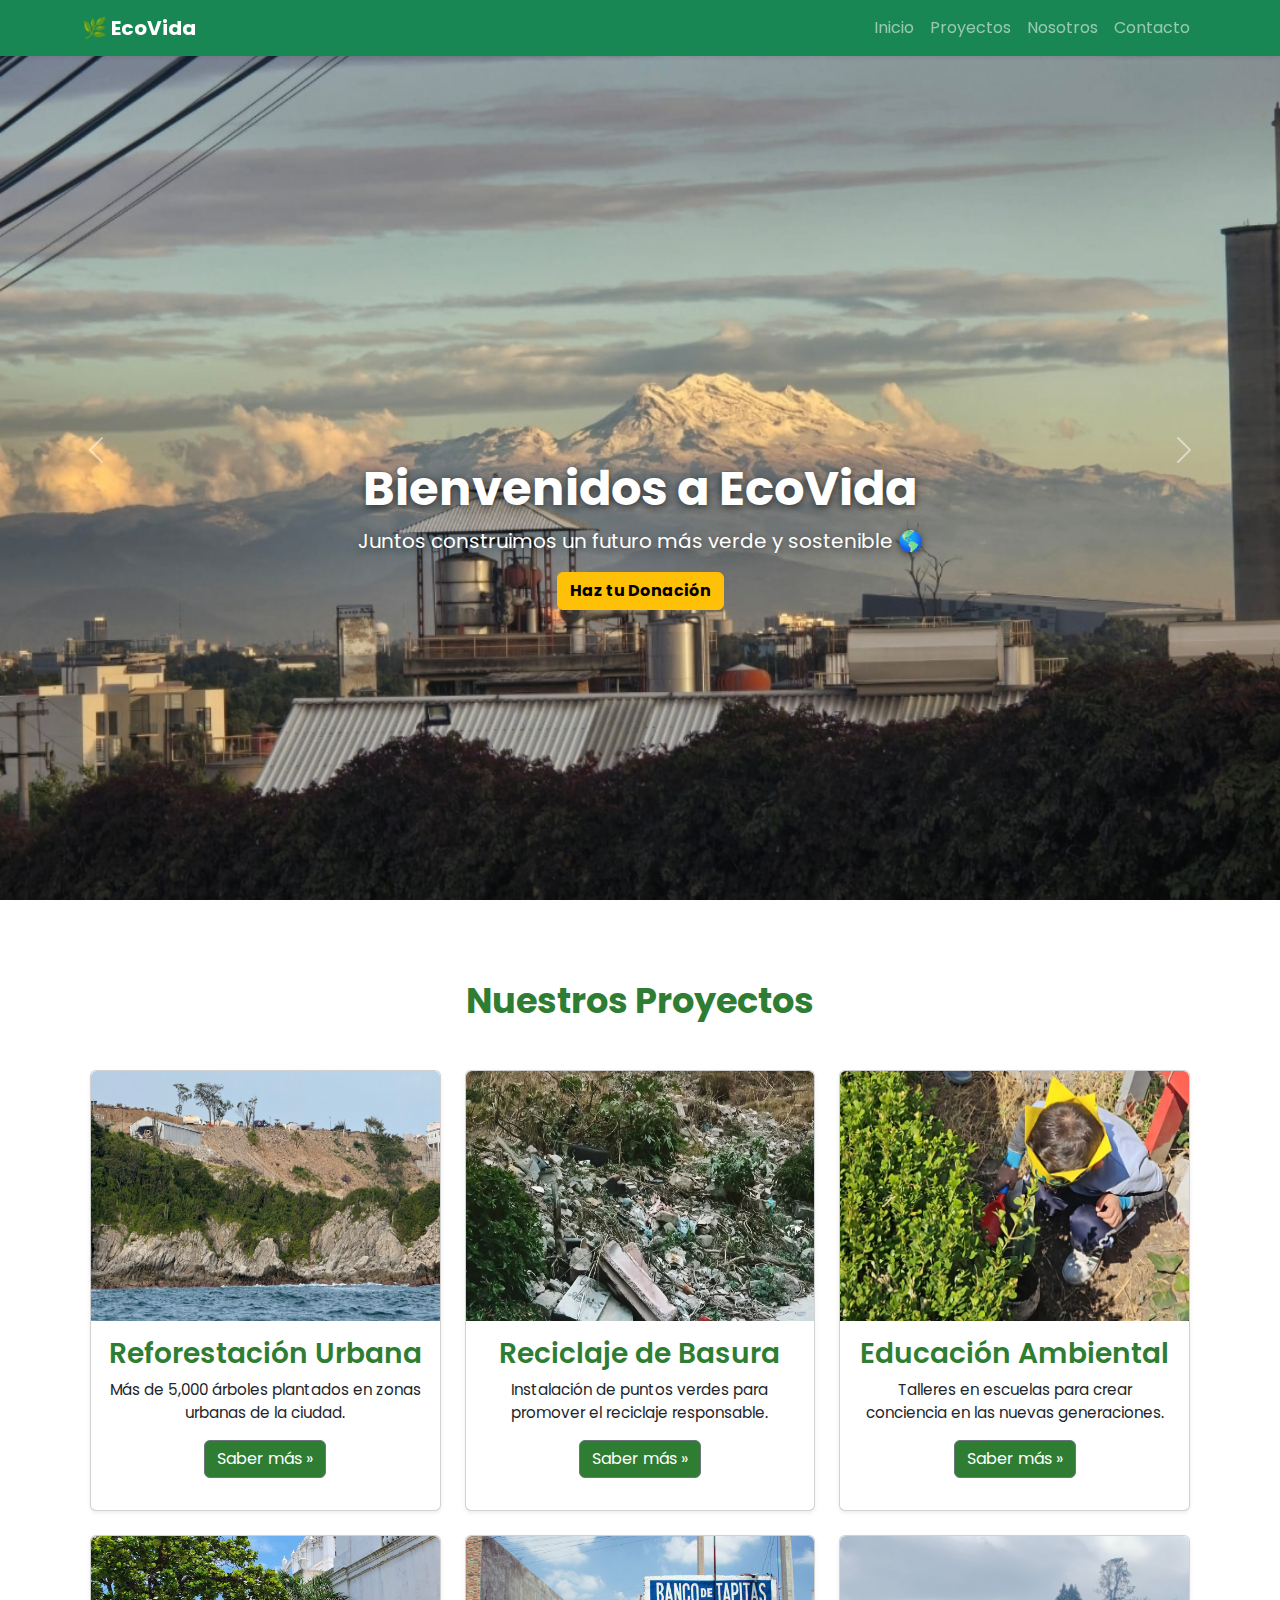
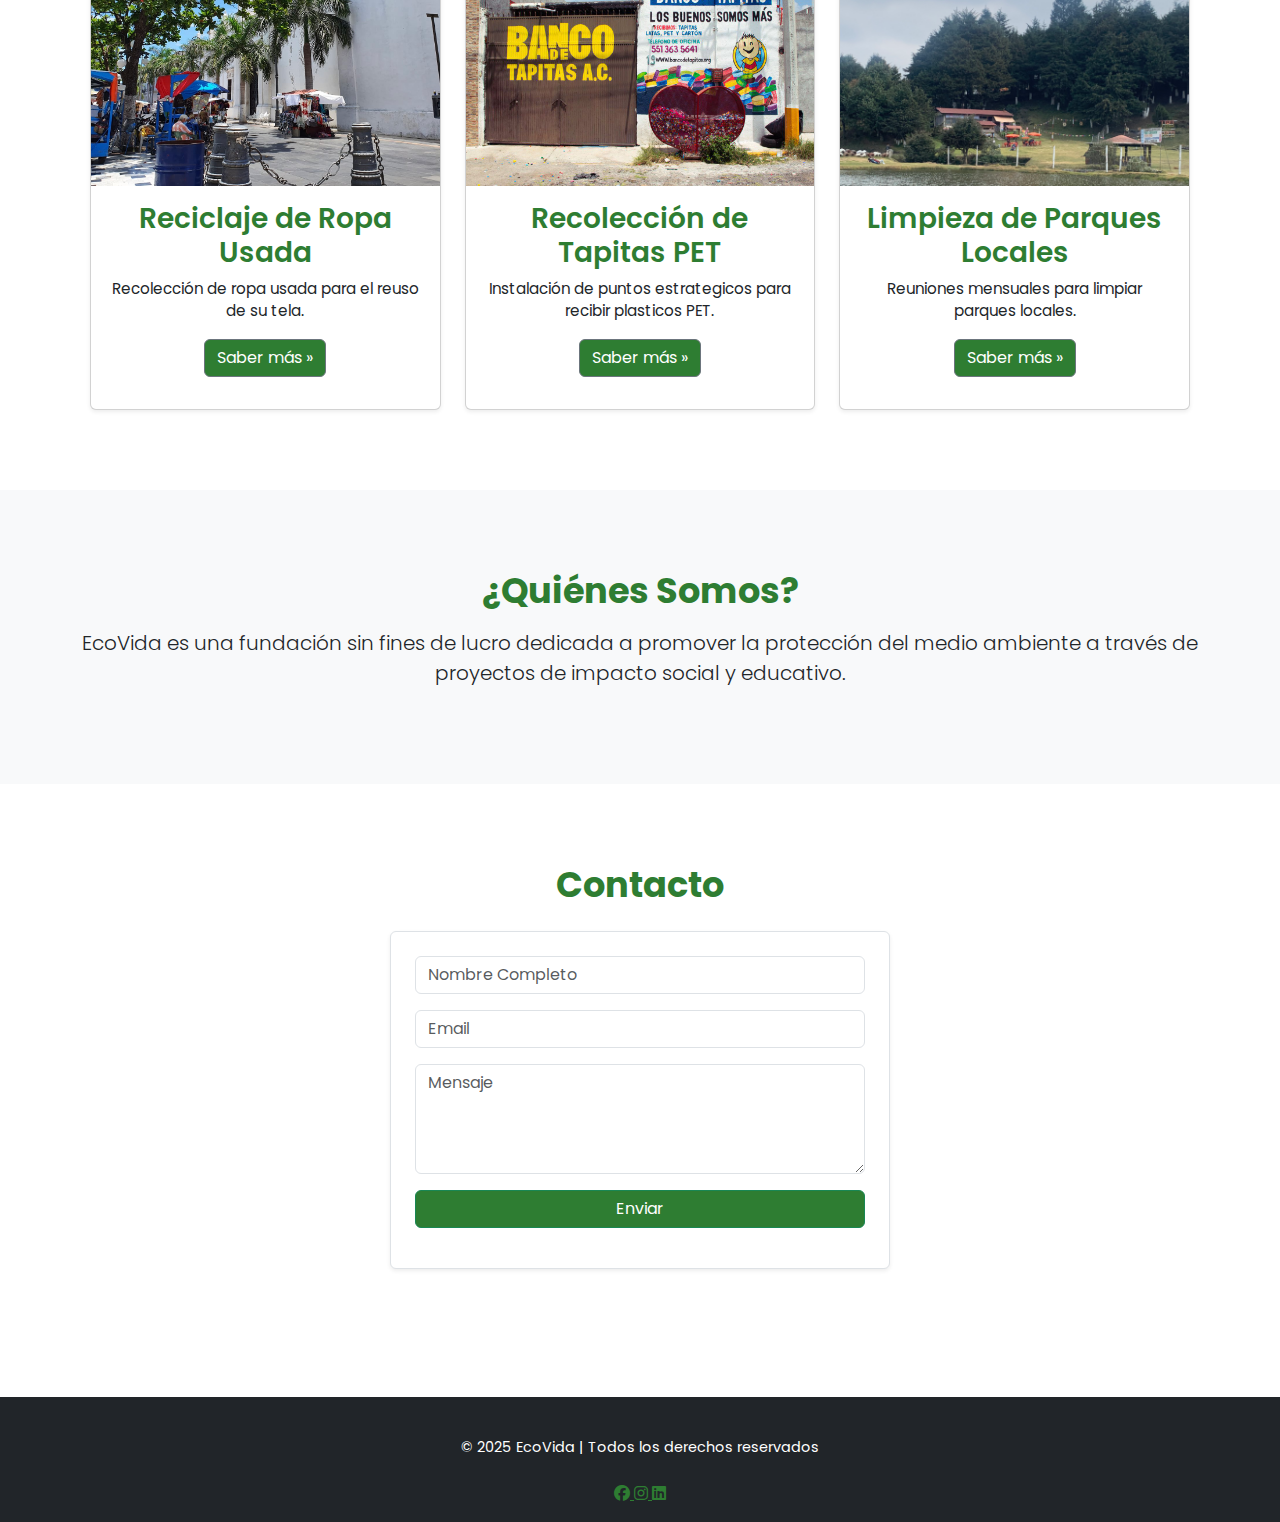
<file: index.html>
<!DOCTYPE html>
<html lang="es">
<head>
  <meta charset="UTF-8"/>
  <meta name="viewport" content="width=device-width, initial-scale=1.0"/>
  <title>EcoVida - Fundación Ambiental</title>
  <link href="https://cdn.jsdelivr.net/npm/bootstrap@5.3.3/dist/css/bootstrap.min.css" rel="stylesheet">
  <link href="https://fonts.googleapis.com/css2?family=Poppins:wght@400;600;700&display=swap" rel="stylesheet">
  <link rel="stylesheet" href="https://cdnjs.cloudflare.com/ajax/libs/font-awesome/6.4.2/css/all.min.css">
  <link rel="icon" href="img/favicon.ico">
  <link rel="stylesheet" href="CSS/styles.css"/>
</head>

<body>
  <nav class="navbar navbar-expand-lg navbar-dark bg-success shadow-sm fixed-top" id="navbar">
    <div class="container">
      <a class="navbar-brand fw-bold" href="#">🌿 EcoVida</a>
      <button class="navbar-toggler" type="button" data-bs-toggle="collapse" data-bs-target="#navbarNav" aria-controls="navbarNav" aria-expanded="false" aria-label="Toggle navigation">
        <span class="navbar-toggler-icon"></span>
      </button>
      
      <div class="collapse navbar-collapse justify-content-end">
        <ul class="navbar-nav">
          <li class="nav-item"><a class="nav-link" href="#inicio">Inicio</a></li>
          <li class="nav-item"><a class="nav-link" href="#proyectos">Proyectos</a></li>
          <li class="nav-item"><a class="nav-link" href="#nosotros">Nosotros</a></li>
          <li class="nav-item"><a class="nav-link" href="#contacto">Contacto</a></li>
        </ul>
      </div>
    </div>
  </nav>

  <section id="inicio" class="hero">
    <div id="heroCarousel" class="carousel slide carousel-fade" data-bs-ride="carousel">
      <div class="carousel-inner">
        <div class="carousel-item active">
          <img src="IMG/Carrusel1.jpg" width="100%">
          <div class="carousel-caption d-flex flex-column justify-content-center align-items-center">
            <h1>Bienvenidos a EcoVida</h1>
            <p>Juntos construimos un futuro más verde y sostenible 🌎</p>
            <button id="btn-donar" class="btn btn-warning fw-bold">Haz tu Donación</button>
          </div>
        </div>
        <div class="carousel-item">
          <img src="IMG/Carrusel2.jpg" width="100%">
          <div class="carousel-caption d-flex flex-column justify-content-center align-items-center">
            <h1>Protegemos la Naturaleza</h1>
            <p>Proyectos de reforestación, educación y reciclaje</p>
          </div>
        </div>
        <div class="carousel-item">
          <img src="IMG/Carrusel3.jpg" width="100%">
          <div class="carousel-caption d-flex flex-column justify-content-center align-items-center">
            <h1>Únete a la misión</h1>
            <p>Haz la diferencia con pequeñas acciones</p>
          </div>
        </div>
      </div>
      <button class="carousel-control-prev" type="button" data-bs-target="#heroCarousel" data-bs-slide="prev">
        <span class="carousel-control-prev-icon"></span>
      </button>
      <button class="carousel-control-next" type="button" data-bs-target="#heroCarousel" data-bs-slide="next">
        <span class="carousel-control-next-icon"></span>
      </button>
    </div>
  </section>

  <section id="proyectos" class="section container">
    <h2 class="mb-5">Nuestros Proyectos</h2>
    <div class="row g-4">
      <div class="col-md-4">
        <div class="card shadow-sm h-100">
          <img src="IMG/Project1.jpg" class="card-img-top rounded-top" alt="Proyecto de reforestación" width="400" height="250">
          <div class="card-body">
            <h3 class="card-title">Reforestación Urbana</h3>
            <p class="card-text">Más de 5,000 árboles plantados en zonas urbanas de la ciudad.</p>
            <p><a class="btn btn-secondary" href="https://docs.google.com/forms/d/e/1FAIpQLScXxDOiri9vAlZu1pZffC074Tcoe62uFzsVB46EtMU2309Vjg/viewform?usp=header" id="btn1">Saber más &raquo;</a></p>
          </div>
        </div>
      </div>
      <div class="col-md-4">
        <div class="card shadow-sm h-100">
          <img src="IMG/Project2.jpg" class="card-img-top rounded-top" alt="Proyecto de reciclaje" width="400" height="250">
          <div class="card-body">
            <h3 class="card-title">Reciclaje de Basura</h3>
            <p class="card-text">Instalación de puntos verdes para promover el reciclaje responsable.</p>
            <p><a class="btn btn-secondary" href="https://forms.gle/XDNg41fytqkjFmZy7" id="btn1">Saber más &raquo;</a></p>
          </div>
        </div>
      </div>
      <div class="col-md-4">
        <div class="card shadow-sm h-100">
          <img src="IMG/Project3.jpg" class="card-img-top rounded-top" alt="Proyecto de educación ambiental" width="400" height="250">
          <div class="card-body">
            <h3 class="card-title">Educación Ambiental</h3>
            <p class="card-text">Talleres en escuelas para crear conciencia en las nuevas generaciones.</p>
            <p><a class="btn btn-secondary" href="https://docs.google.com/forms/d/e/1FAIpQLSenZ8aZwxn-eTTCZj2kdI2PERoHqzjupUBSPA8bBHEtDiijNw/viewform" id="btn1">Saber más &raquo;</a></p>
          </div>
        </div>
      </div>
      <div class="col-md-4">
        <div class="card shadow-sm h-100">
          <img src="IMG/Project4.jpg" class="card-img-top rounded-top" alt="Proyecto de reciclaje de ropa" width="400" height="250">
          <div class="card-body">
            <h3 class="card-title">Reciclaje de Ropa Usada</h3>
            <p class="card-text">Recolección de ropa usada para el reuso de su tela.</p>
            <p><a class="btn btn-secondary" href="https://docs.google.com/forms/d/e/1FAIpQLSd_nxwWf6nxUBISfArRolAO1yo0ba4V-UV7F-LvXkqV9J5WSw/viewform" id="btn1">Saber más &raquo;</a></p>
          </div>
        </div>
      </div>
      <div class="col-md-4">
        <div class="card shadow-sm h-100">
          <img src="IMG/Project5.jpeg" class="card-img-top rounded-top" alt="Proyecto de recoleccion de tapitas" width="400" height="250">
          <div class="card-body">
            <h3 class="card-title">Recolección de Tapitas PET</h3>
            <p class="card-text">Instalación de puntos estrategicos para recibir plasticos PET.</p>
            <p><a class="btn btn-secondary" href="https://docs.google.com/forms/d/e/1FAIpQLSenZ8aZwxn-eTTCZj2kdI2PERoHqzjupUBSPA8bBHEtDiijNw/viewform" id="btn1">Saber más &raquo;</a></p>
          </div>
        </div>
      </div>
      <div class="col-md-4">
        <div class="card shadow-sm h-100">
          <img src="IMG/Project6.jpg" class="card-img-top rounded-top" alt="Proyecto de limpieza de parques" width="400" height="250">
          <div class="card-body">
            <h3 class="card-title">Limpieza de Parques Locales</h3>
            <p class="card-text">Reuniones mensuales para limpiar parques locales.</p>
            <p><a class="btn btn-secondary" href="https://docs.google.com/forms/d/e/1FAIpQLSe4s02h7209S9Bzy7FIl3lW6VucrIrf6tkRTB4gis1NddDIGA/viewform" id="btn1">Saber más &raquo;</a></p>
          </div>
        </div>
      </div>
    </div>
  </section>

  <section id="nosotros" class="section bg-light">
    <div class="container text-center">
      <h2>¿Quiénes Somos?</h2>
      <p class="lead mt-3">EcoVida es una fundación sin fines de lucro dedicada a promover la protección del medio ambiente a través de proyectos de impacto social y educativo.</p>
    </div>
  </section>

  <section id="contacto" class="section container">
    <h2>Contacto</h2>
    <form id="contact-form" class="mx-auto mt-4 p-4 border rounded shadow-sm bg-white" style="max-width: 500px;">
      <div class="mb-3">
        <input type="text" class="form-control" placeholder="Nombre Completo" required>
      </div>
      <div class="mb-3">
        <input type="email" class="form-control" placeholder="Email" required>
      </div>
      <div class="mb-3">
        <textarea class="form-control" rows="4" placeholder="Mensaje" required></textarea>
      </div>
      <button type="submit" class="btn btn-success w-100" id="btn1">Enviar</button>
      <p id="mensaje-estado" class="mt-3 fw-semibold text-success"></p>
    </form>
  </section>

  <footer class="bg-dark text-white text-center py-3 mt-5">
    <br><p>&copy; 2025 EcoVida | Todos los derechos reservados</p><br>
    <div class="social">
          <a href="https://www.facebook.com/" aria-label="Facebook" id="social">
            <i class="fab fa-facebook"></i> 
          </a>
          <a href="https://www.instagram.com/" aria-label="Instagram" id="social">
            <i class="fab fa-instagram"></i>
          </a>
          <a href="https://mx.linkedin.com/" aria-label="LinkedIn" id="social">
            <i class="fab fa-linkedin"></i>
          </a><br>
        </div>
  </footer>

  <script src="https://cdn.jsdelivr.net/npm/bootstrap@5.3.3/dist/js/bootstrap.bundle.min.js"></script>
  <script src="JS/script.js"></script>
</body>
</html>
</file>
<file: CSS/styles.css>
* {
  font-family: "Poppins", sans-serif;
}

.hero .carousel-item {
  height: 100vh;
  background-size: cover;
  background-position: center;
}

.hero .carousel-caption {
  bottom: 30%;
  text-shadow: 0 2px 8px rgba(0,0,0,0.6);
}

.hero h1 {
  font-size: 3rem;
  font-weight: 700;
}

.hero p {
  font-size: 1.25rem;
}

.section {
  padding: 80px 20px;
  text-align: center;
}

#btn1 {
  background-color: #2e7d32;
  color: #ffffff;
}

#btn1:hover {
  background-color: #71b475;
  border:#71b475;
}

.section h2 {
  font-size: 2.2rem;
  font-weight: 700;
  color: #2e7d32;
}

.card-title {
  color: #2e7d32;
  font-weight: 600;
}

.card-text {
  font-size: 0.95rem;
}

footer p {
  margin: 0;
  font-size: 0.9rem;
}

#social {
  color:#2e7d32;
}

#social:hover {
  color:#71b475;
}

.hide-navbar {
  transform: translateY(-100%);
  transition: transform 0.5s ease-in-out;
}

.navbar {
  transition: transform 0.5s ease-in-out;
}
</file>
